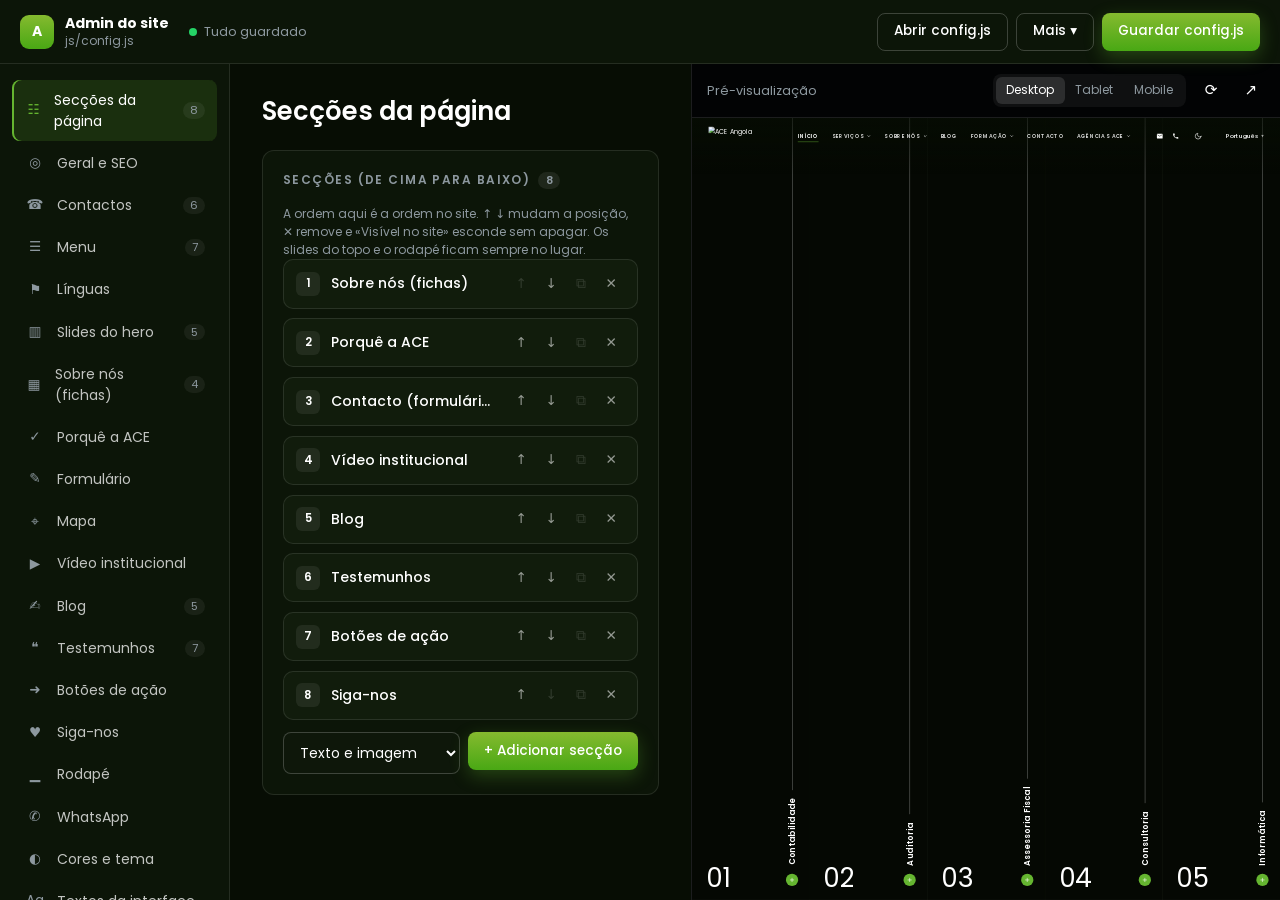
<file: admin.html>
<!DOCTYPE html>
<html lang="pt">
<head>
  <meta charset="UTF-8" />
  <meta name="viewport" content="width=device-width, initial-scale=1.0" />
  <meta name="robots" content="noindex, nofollow" />
  <title>Admin | ACE Angola</title>

  <link rel="preconnect" href="https://fonts.googleapis.com" />
  <link rel="preconnect" href="https://fonts.gstatic.com" crossorigin />
  <link href="https://fonts.googleapis.com/css2?family=Poppins:wght@400;500;600;700&display=swap" rel="stylesheet" />

  <link rel="stylesheet" href="css/admin.css" />
</head>
<body>
  <header class="adm-top">
    <div class="adm-brand">
      <span class="adm-brand-mark">A</span>
      <span>
        <strong>Admin do site</strong>
        <small id="adm-file-name">js/config.js</small>
      </span>
    </div>

    <span class="adm-status" id="adm-status" data-state="saved">Tudo guardado</span>

    <div class="adm-actions">
      <button class="adm-btn adm-btn--ghost" id="btn-open" type="button" title="Abrir o ficheiro de conteúdo para o poder gravar diretamente">Abrir config.js</button>
      <div class="adm-menu">
        <button class="adm-btn adm-btn--ghost" id="btn-more" type="button" aria-haspopup="true">Mais ▾</button>
        <div class="adm-menu-list" id="more-menu">
          <button type="button" id="btn-download">Descarregar config.js</button>
          <button type="button" id="btn-export">Exportar cópia (JSON)</button>
          <button type="button" id="btn-import">Importar cópia (JSON)</button>
          <button type="button" id="btn-reset" class="is-danger">Descartar alterações</button>
        </div>
      </div>
      <button class="adm-btn adm-btn--primary" id="btn-save" type="button">Guardar config.js</button>
      <button class="adm-btn adm-btn--ghost adm-preview-toggle" id="btn-preview" type="button">Pré-visualizar</button>
    </div>
    <input type="file" id="import-file" accept=".json,application/json" hidden />
  </header>

  <div class="adm-banner" id="adm-banner" hidden>
    <span>Há alterações de uma sessão anterior que ainda não foram guardadas.</span>
    <button class="adm-btn adm-btn--primary" id="btn-restore" type="button">Recuperar</button>
    <button class="adm-btn adm-btn--ghost" id="btn-discard" type="button">Descartar</button>
  </div>

  <div class="adm-layout">
    <nav class="adm-nav" id="adm-nav" aria-label="Secções"></nav>

    <main class="adm-editor" id="adm-editor"></main>

    <aside class="adm-preview" id="adm-preview">
      <div class="adm-preview-bar">
        <span>Pré-visualização</span>
        <div class="adm-devices" role="group" aria-label="Tamanho">
          <button type="button" data-device="desktop" class="is-active" title="Desktop">Desktop</button>
          <button type="button" data-device="tablet" title="Tablet">Tablet</button>
          <button type="button" data-device="mobile" title="Mobile">Mobile</button>
        </div>
        <button type="button" class="adm-icon-btn" id="btn-reload" title="Recarregar">⟳</button>
        <a class="adm-icon-btn" href="index.html" target="_blank" rel="noopener" title="Abrir o site publicado">↗</a>
      </div>
      <div class="adm-frame-wrap" id="frame-wrap">
        <iframe id="preview-frame" title="Pré-visualização do site"></iframe>
      </div>
    </aside>
  </div>

  <div class="adm-toast" id="adm-toast" role="status" aria-live="polite"></div>

  <script src="js/config.js"></script>
  <script src="js/admin.js"></script>
</body>
</html>
</file>
<file: css/admin.css>
/* ============================================
   Admin – site editor
   ============================================ */

:root {
  --bg: #070d04;
  --panel: #0c1508;
  --card: #111c0c;
  --field: #0e170a;
  --text: #ffffff;
  --muted: #8d989f;
  --border: rgba(255, 255, 255, 0.1);
  --border-strong: rgba(255, 255, 255, 0.2);
  --primary: #65b530;
  --primary-grad: linear-gradient(180deg, #85ba2f 0%, #49a814 100%);
  --danger: #ff5c5c;
  --ok: #25d366;
  --warn: #f5b942;
  --top-h: 64px;
  --ease: cubic-bezier(0.65, 0, 0.35, 1);
}

*,
*::before,
*::after {
  box-sizing: border-box;
  margin: 0;
  padding: 0;
}

body {
  font-family: "Poppins", system-ui, sans-serif;
  background: var(--bg);
  color: var(--text);
  font-size: 14px;
  line-height: 1.5;
  -webkit-font-smoothing: antialiased;
  height: 100vh;
  overflow: hidden;
  display: flex;
  flex-direction: column;
}

button,
input,
select,
textarea {
  font: inherit;
  color: inherit;
}

button {
  cursor: pointer;
  background: none;
  border: 0;
}

/* ---------- Top bar ---------- */
.adm-top {
  height: var(--top-h);
  flex-shrink: 0;
  display: flex;
  align-items: center;
  gap: 1.25rem;
  padding: 0 1.25rem;
  background: var(--panel);
  border-bottom: 1px solid var(--border);
  position: relative;
  z-index: 20;
}

.adm-brand {
  display: flex;
  align-items: center;
  gap: 0.7rem;
}

.adm-brand > span:last-child {
  display: flex;
  flex-direction: column;
  line-height: 1.25;
}

.adm-brand small {
  color: var(--muted);
  font-size: 0.75rem;
}

.adm-brand-mark {
  width: 34px;
  height: 34px;
  border-radius: 9px;
  display: grid;
  place-items: center;
  background: var(--primary-grad);
  font-weight: 700;
}

.adm-status {
  display: inline-flex;
  align-items: center;
  gap: 0.45rem;
  font-size: 0.8rem;
  color: var(--muted);
}

.adm-status::before {
  content: "";
  width: 8px;
  height: 8px;
  border-radius: 50%;
  background: var(--ok);
}

.adm-status[data-state="dirty"] {
  color: var(--warn);
}

.adm-status[data-state="dirty"]::before {
  background: var(--warn);
  box-shadow: 0 0 0 4px rgba(245, 185, 66, 0.15);
}

.adm-actions {
  margin-left: auto;
  display: flex;
  align-items: center;
  gap: 0.5rem;
}

.adm-btn {
  display: inline-flex;
  align-items: center;
  justify-content: center;
  gap: 0.4rem;
  height: 38px;
  padding: 0 1rem;
  border-radius: 8px;
  font-weight: 500;
  font-size: 0.85rem;
  white-space: nowrap;
  cursor: pointer;
  transition: background 0.2s ease, border-color 0.2s ease, filter 0.2s ease;
}

.adm-btn--primary {
  background: var(--primary-grad);
  box-shadow: 0 6px 18px rgba(101, 181, 48, 0.3);
}

.adm-btn--primary:hover {
  filter: brightness(1.12);
}

.adm-btn--ghost {
  border: 1px solid var(--border-strong);
}

.adm-btn--ghost:hover {
  background: rgba(255, 255, 255, 0.06);
}

.adm-btn--small {
  height: 32px;
  padding: 0 0.8rem;
  font-size: 0.8rem;
  background: rgba(255, 255, 255, 0.08);
}

.adm-btn--small:hover {
  background: rgba(255, 255, 255, 0.14);
}

.adm-menu {
  position: relative;
}

.adm-menu-list {
  position: absolute;
  top: calc(100% + 8px);
  right: 0;
  min-width: 220px;
  padding: 0.4rem;
  background: var(--card);
  border: 1px solid var(--border-strong);
  border-radius: 10px;
  box-shadow: 0 18px 40px rgba(0, 0, 0, 0.5);
  display: none;
}

.adm-menu.is-open .adm-menu-list {
  display: block;
}

.adm-menu-list button {
  width: 100%;
  text-align: left;
  padding: 0.55rem 0.75rem;
  border-radius: 6px;
}

.adm-menu-list button:hover {
  background: rgba(255, 255, 255, 0.06);
}

.adm-menu-list .is-danger {
  color: var(--danger);
}

.adm-preview-toggle {
  display: none;
}

/* ---------- Draft banner ---------- */
.adm-banner {
  display: flex;
  align-items: center;
  gap: 0.75rem;
  padding: 0.6rem 1.25rem;
  background: rgba(245, 185, 66, 0.1);
  border-bottom: 1px solid rgba(245, 185, 66, 0.3);
  color: var(--warn);
  flex-shrink: 0;
}

.adm-banner span {
  margin-right: auto;
}

.adm-banner[hidden] {
  display: none;
}

/* ---------- Layout ---------- */
.adm-layout {
  flex: 1;
  min-height: 0;
  display: grid;
  grid-template-columns: 230px minmax(380px, 1fr) minmax(420px, 46%);
}

.adm-nav {
  border-right: 1px solid var(--border);
  background: var(--panel);
  padding: 1rem 0.75rem;
  overflow-y: auto;
  display: flex;
  flex-direction: column;
  gap: 2px;
}

.adm-nav-item {
  display: flex;
  align-items: center;
  gap: 0.7rem;
  padding: 0.6rem 0.75rem;
  border-radius: 8px;
  text-align: left;
  color: rgba(255, 255, 255, 0.75);
  transition: background 0.2s ease, color 0.2s ease;
}

.adm-nav-item:hover {
  background: rgba(255, 255, 255, 0.05);
  color: #fff;
}

.adm-nav-item.is-active {
  background: rgba(101, 181, 48, 0.16);
  color: #fff;
  box-shadow: inset 2px 0 0 var(--primary);
}

.adm-nav-icon {
  width: 22px;
  text-align: center;
  font-size: 0.85rem;
  color: var(--muted);
}

.adm-nav-item.is-active .adm-nav-icon {
  color: var(--primary);
}

.adm-nav-count {
  margin-left: auto;
  font-size: 0.7rem;
  color: var(--muted);
  background: rgba(255, 255, 255, 0.06);
  padding: 0 0.45rem;
  border-radius: 999px;
}

.adm-editor {
  overflow-y: auto;
  padding: 1.75rem 2rem 4rem;
}

.adm-h1 {
  font-size: 1.6rem;
  font-weight: 600;
  margin-bottom: 1.25rem;
}

.adm-h2 {
  font-size: 0.75rem;
  font-weight: 600;
  letter-spacing: 0.12em;
  text-transform: uppercase;
  color: var(--muted);
  margin-bottom: 1rem;
  display: flex;
  align-items: center;
  gap: 0.5rem;
}

.adm-count {
  font-size: 0.7rem;
  letter-spacing: 0;
  background: rgba(255, 255, 255, 0.08);
  padding: 0 0.45rem;
  border-radius: 999px;
}

.adm-group {
  background: var(--panel);
  border: 1px solid var(--border);
  border-radius: 12px;
  padding: 1.25rem;
  margin-bottom: 1.25rem;
}

.adm-fields {
  display: grid;
  grid-template-columns: repeat(2, minmax(0, 1fr));
  gap: 1rem 1rem;
}

.adm-field--wide,
.adm-fields > .adm-sub {
  grid-column: 1 / -1;
}

.adm-field label {
  display: block;
  font-size: 0.8rem;
  font-weight: 500;
  color: rgba(255, 255, 255, 0.82);
  margin-bottom: 0.35rem;
}

.adm-field input[type="text"],
.adm-field input[type="number"],
.adm-field select,
.adm-field textarea {
  width: 100%;
  padding: 0.6rem 0.75rem;
  background: var(--field);
  border: 1px solid var(--border);
  border-radius: 8px;
  outline: none;
  transition: border-color 0.2s ease, box-shadow 0.2s ease;
}

.adm-field textarea {
  resize: vertical;
  line-height: 1.55;
}

.adm-field input:focus,
.adm-field select:focus,
.adm-field textarea:focus {
  border-color: var(--primary);
  box-shadow: 0 0 0 3px rgba(101, 181, 48, 0.25);
}

.adm-field select option {
  background: var(--card);
}

.adm-hint {
  font-size: 0.75rem;
  color: var(--muted);
  margin-top: 0.35rem;
}

.adm-sub {
  border: 1px solid var(--border);
  border-radius: 10px;
  padding: 1rem;
}

.adm-sub legend {
  padding: 0 0.4rem;
  font-size: 0.8rem;
  font-weight: 600;
  color: rgba(255, 255, 255, 0.82);
}

.adm-sub > .adm-hint {
  margin: 0 0 0.75rem;
}

/* switch */
.adm-switch {
  position: relative;
  display: inline-block;
  width: 42px;
  height: 24px;
  cursor: pointer;
}

.adm-switch input {
  opacity: 0;
  width: 0;
  height: 0;
}

.adm-switch span {
  position: absolute;
  inset: 0;
  border-radius: 999px;
  background: rgba(255, 255, 255, 0.15);
  transition: background 0.25s ease;
}

.adm-switch span::after {
  content: "";
  position: absolute;
  top: 3px;
  left: 3px;
  width: 18px;
  height: 18px;
  border-radius: 50%;
  background: #fff;
  transition: transform 0.3s var(--ease);
}

.adm-switch input:checked + span {
  background: var(--primary);
}

.adm-switch input:checked + span::after {
  transform: translateX(18px);
}

.adm-switch input:focus-visible + span {
  box-shadow: 0 0 0 3px rgba(101, 181, 48, 0.4);
}

/* color */
.adm-color {
  display: flex;
  gap: 0.5rem;
}

.adm-color input[type="color"] {
  width: 42px;
  height: 40px;
  padding: 3px;
  border: 1px solid var(--border);
  border-radius: 8px;
  background: var(--field);
  cursor: pointer;
  flex-shrink: 0;
}

.adm-color input[type="color"]:disabled {
  opacity: 0.4;
  cursor: not-allowed;
}

/* image */
.adm-image {
  display: flex;
  gap: 0.9rem;
  align-items: flex-start;
}

.adm-image-preview {
  width: 120px;
  height: 80px;
  border-radius: 8px;
  overflow: hidden;
  flex-shrink: 0;
  background: repeating-conic-gradient(rgba(255, 255, 255, 0.06) 0 25%, transparent 0 50%) 0 0 / 14px 14px;
  border: 1px solid var(--border);
  display: grid;
  place-items: center;
  font-size: 0.7rem;
  color: var(--muted);
}

.adm-image-preview img {
  width: 100%;
  height: 100%;
  object-fit: cover;
}

.adm-image-side {
  flex: 1;
  min-width: 0;
  display: flex;
  flex-direction: column;
  gap: 0.5rem;
}

.adm-image-btns {
  display: flex;
  gap: 0.5rem;
}

/* list cards */
.adm-list {
  display: flex;
  flex-direction: column;
  gap: 0.6rem;
}

.adm-card {
  background: var(--card);
  border: 1px solid var(--border);
  border-radius: 10px;
  overflow: hidden;
  transition: border-color 0.2s ease;
}

.adm-card[open] {
  border-color: var(--border-strong);
}

.adm-card > summary {
  display: flex;
  align-items: center;
  gap: 0.7rem;
  padding: 0.6rem 0.75rem;
  cursor: pointer;
  list-style: none;
  user-select: none;
}

.adm-card > summary::-webkit-details-marker {
  display: none;
}

.adm-card > summary:hover {
  background: rgba(255, 255, 255, 0.03);
}

.adm-card-handle {
  width: 24px;
  height: 24px;
  border-radius: 6px;
  display: grid;
  place-items: center;
  font-size: 0.72rem;
  font-weight: 600;
  background: rgba(255, 255, 255, 0.07);
  flex-shrink: 0;
}

.adm-card[open] .adm-card-handle {
  background: var(--primary);
}

.adm-card-thumb {
  width: 38px;
  height: 28px;
  border-radius: 5px;
  object-fit: cover;
  flex-shrink: 0;
}

.adm-card-title {
  flex: 1;
  min-width: 0;
  overflow: hidden;
  text-overflow: ellipsis;
  white-space: nowrap;
  font-weight: 500;
}

.adm-card-tools {
  display: flex;
  gap: 2px;
  opacity: 0.55;
  transition: opacity 0.2s ease;
}

.adm-card > summary:hover .adm-card-tools,
.adm-card[open] .adm-card-tools {
  opacity: 1;
}

.adm-card-tools button {
  width: 28px;
  height: 28px;
  border-radius: 6px;
  font-size: 0.85rem;
}

.adm-card-tools button:hover:not(:disabled) {
  background: rgba(255, 255, 255, 0.1);
}

.adm-card-tools button:disabled {
  opacity: 0.25;
  cursor: default;
}

.adm-card-tools .is-danger:hover {
  background: rgba(255, 92, 92, 0.15);
  color: var(--danger);
}

.adm-card-body {
  padding: 1rem;
  border-top: 1px solid var(--border);
}

.adm-add {
  margin-top: 0.75rem;
  width: 100%;
  padding: 0.65rem;
  border: 1px dashed var(--border-strong);
  border-radius: 10px;
  color: rgba(255, 255, 255, 0.8);
  transition: border-color 0.2s ease, background 0.2s ease, color 0.2s ease;
}

.adm-add:hover {
  border-color: var(--primary);
  color: #fff;
  background: rgba(101, 181, 48, 0.1);
}

.adm-empty {
  color: var(--muted);
  font-size: 0.85rem;
  padding: 0.5rem 0;
}

/* ---------- Section manager ---------- */
.adm-add-section {
  display: flex;
  gap: 0.5rem;
  margin-top: 0.75rem;
}

.adm-add-section select {
  flex: 1;
  min-width: 0;
  padding: 0.55rem 0.75rem;
  background: var(--field);
  border: 1px solid var(--border-strong);
  border-radius: 8px;
}

.adm-add-section select option,
.adm-add-section select optgroup {
  background: var(--card);
}

.adm-section-type {
  display: flex;
  align-items: center;
  justify-content: space-between;
  gap: 0.75rem;
  padding: 0.45rem 0.45rem 0.45rem 0.75rem;
  background: var(--field);
  border: 1px solid var(--border);
  border-radius: 8px;
  font-weight: 500;
}

.adm-field input[readonly] {
  opacity: 0.6;
  cursor: default;
}

/* ---------- Map editor ---------- */
.adm-map-search {
  display: flex;
  gap: 0.5rem;
  margin-bottom: 0.5rem;
}

.adm-map-search input {
  flex: 1;
  min-width: 0;
  padding: 0.6rem 0.75rem;
  background: var(--field);
  border: 1px solid var(--border);
  border-radius: 8px;
  outline: none;
}

.adm-map-search input:focus {
  border-color: var(--primary);
  box-shadow: 0 0 0 3px rgba(101, 181, 48, 0.25);
}

.adm-map {
  height: 340px;
  margin-top: 0.75rem;
  border-radius: 10px;
  overflow: hidden;
  border: 1px solid var(--border);
  background: var(--field);
  isolation: isolate;
}

/* ---------- Preview ---------- */
.adm-preview {
  border-left: 1px solid var(--border);
  background: #020304;
  display: flex;
  flex-direction: column;
  min-height: 0;
}

.adm-preview-bar {
  display: flex;
  align-items: center;
  gap: 0.6rem;
  padding: 0.6rem 0.9rem;
  border-bottom: 1px solid var(--border);
  font-size: 0.8rem;
  color: var(--muted);
}

.adm-preview-bar > span {
  margin-right: auto;
}

.adm-devices {
  display: flex;
  background: rgba(255, 255, 255, 0.05);
  border-radius: 8px;
  padding: 3px;
}

.adm-devices button {
  padding: 0.3rem 0.65rem;
  border-radius: 6px;
  font-size: 0.75rem;
  color: var(--muted);
}

.adm-devices button.is-active {
  background: rgba(255, 255, 255, 0.12);
  color: #fff;
}

.adm-icon-btn {
  width: 30px;
  height: 30px;
  border-radius: 6px;
  display: grid;
  place-items: center;
  color: #fff;
  text-decoration: none;
  font-size: 0.95rem;
}

.adm-icon-btn:hover {
  background: rgba(255, 255, 255, 0.08);
}

.adm-frame-wrap {
  flex: 1;
  min-height: 0;
  position: relative;
  overflow: hidden;
}

/* fitFrame() sets width, height, scale and the centring offset */
.adm-frame-wrap iframe {
  position: absolute;
  top: 0;
  left: 0;
  border: 0;
  background: #05080a;
  transform-origin: top left;
}

.adm-frame-wrap[data-device="tablet"] iframe,
.adm-frame-wrap[data-device="mobile"] iframe {
  top: 16px;
  border-radius: 14px;
  box-shadow: 0 0 0 1px var(--border-strong), 0 0 0 8px #111;
}

/* ---------- Toast ---------- */
.adm-toast {
  position: fixed;
  left: 50%;
  bottom: 1.5rem;
  transform: translate(-50%, 20px);
  max-width: min(560px, calc(100% - 2rem));
  padding: 0.75rem 1.1rem;
  border-radius: 10px;
  background: #16212a;
  border: 1px solid var(--border-strong);
  box-shadow: 0 18px 40px rgba(0, 0, 0, 0.5);
  opacity: 0;
  visibility: hidden;
  transition: opacity 0.3s ease, transform 0.4s var(--ease), visibility 0.3s;
  z-index: 50;
}

.adm-toast.is-visible {
  opacity: 1;
  visibility: visible;
  transform: translate(-50%, 0);
}

.adm-toast.is-error {
  border-color: rgba(255, 92, 92, 0.5);
  color: #ffb3b3;
}

/* ---------- Responsive ---------- */
@media (max-width: 1100px) {
  .adm-layout {
    grid-template-columns: 210px 1fr;
  }

  .adm-preview-toggle {
    display: inline-flex;
  }

  .adm-preview {
    display: none;
    position: fixed;
    inset: var(--top-h) 0 0 0;
    z-index: 15;
  }

  .show-preview .adm-preview {
    display: flex;
  }
}

@media (max-width: 760px) {
  body {
    overflow: auto;
    height: auto;
  }

  .adm-top {
    flex-wrap: wrap;
    height: auto;
    padding: 0.75rem 1rem;
    gap: 0.75rem;
  }

  .adm-actions {
    width: 100%;
    margin-left: 0;
    flex-wrap: wrap;
  }

  #btn-open {
    display: none;
  }

  .adm-layout {
    display: block;
  }

  .adm-nav {
    flex-direction: row;
    overflow-x: auto;
    border-right: 0;
    border-bottom: 1px solid var(--border);
    padding: 0.5rem;
    position: sticky;
    top: 0;
    z-index: 5;
  }

  .adm-nav-item {
    flex-shrink: 0;
  }

  .adm-nav-count {
    display: none;
  }

  .adm-editor {
    padding: 1.25rem 1rem 3rem;
  }

  .adm-fields {
    grid-template-columns: 1fr;
  }

  .adm-image {
    flex-direction: column;
  }

  .adm-preview {
    inset: 0;
  }
}
</file>
